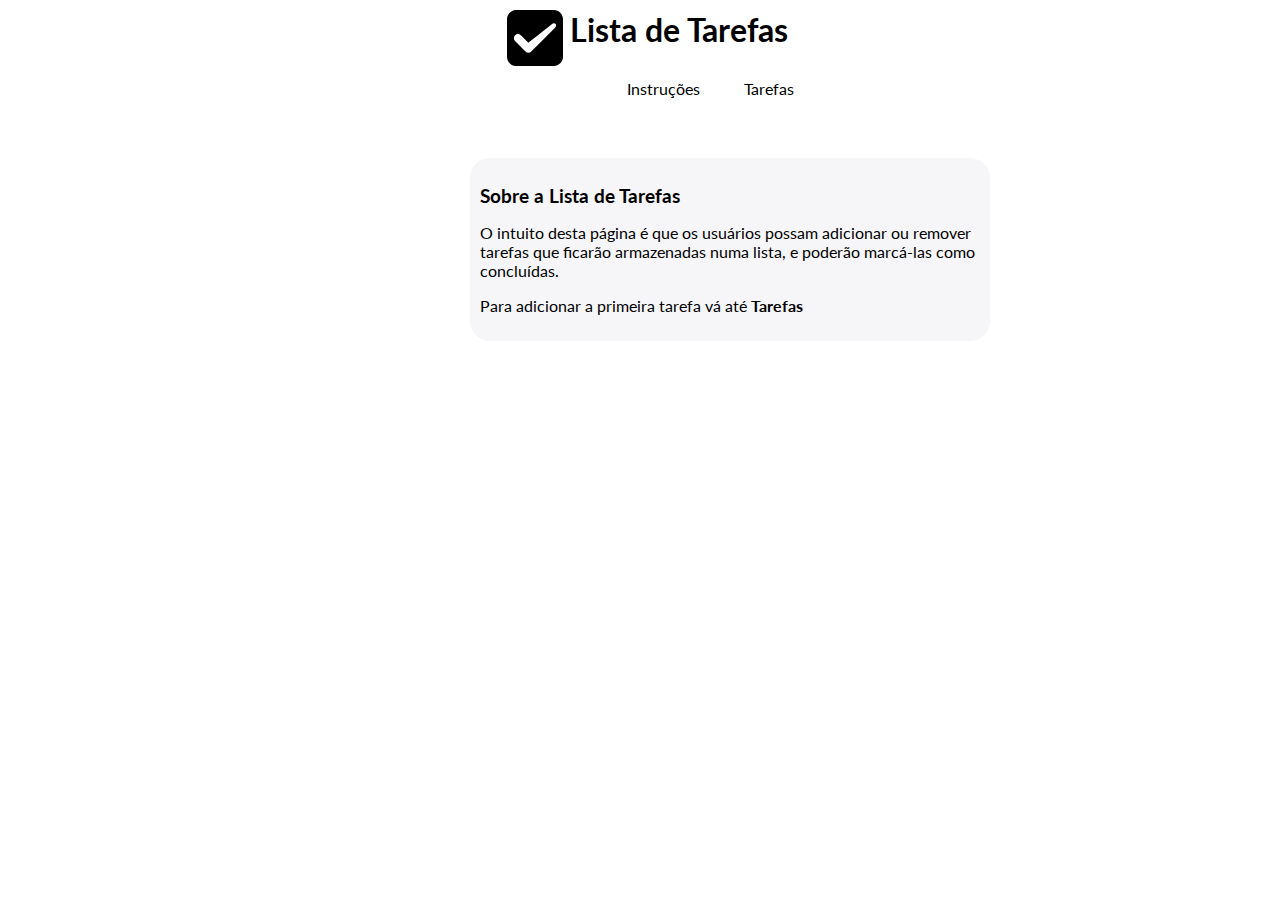
<file: index.html>
<!DOCTYPE html>
<html lang="en">
<head>
    <meta charset="UTF-8">
    <meta name="viewport" content="width=device-width, initial-scale=1.0">
    <link rel="icon" href="./imagens/favicon.ico">
    <link rel="stylesheet" href="style/style.css">
    <title>Lista de Tarefas | Instruções</title>
</head>
<body>
    <header>
        <img src="imagens/logo.svg" alt="" width="70px" height="auto" />
        <h1>Lista de Tarefas</h1>
    </header>
    <nav>
        <a href="index.html">Instruções</a>
        <a href="tarefas.html">Tarefas</a>
    </nav>
    <main>
        <section>
            <h2>Sobre a Lista de Tarefas</h2>
            <p>O intuito desta página é que os usuários possam adicionar ou remover tarefas que ficarão armazenadas numa lista, e poderão marcá-las como concluídas.</p>
            <p>Para adicionar a primeira tarefa vá até <b>Tarefas</b></p>
        </section>
    </main>
</body>
</html>
</file>
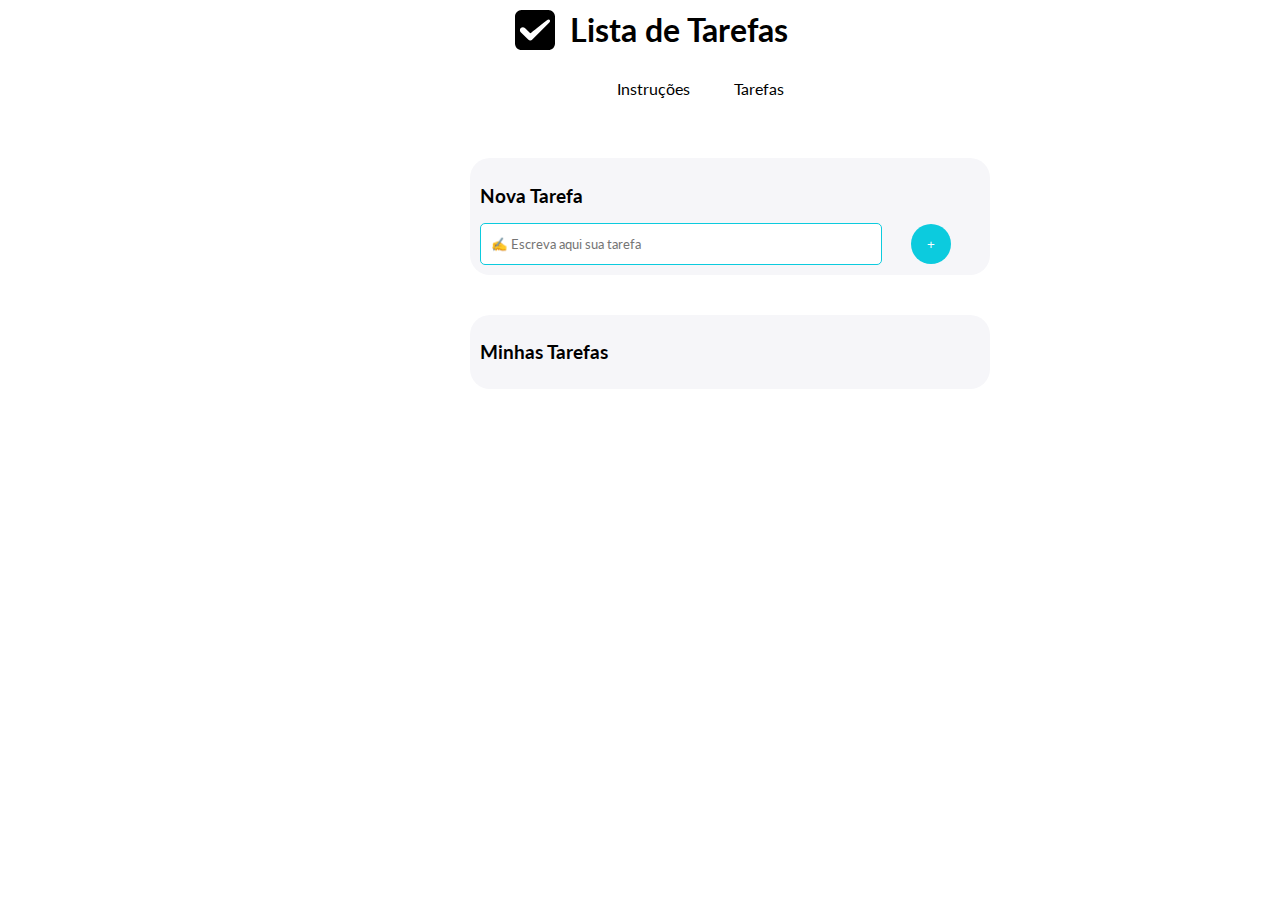
<file: tarefas.html>
<!DOCTYPE html>
<html lang="en">
<head>
    <meta charset="UTF-8">
    <meta name="viewport" content="width=device-width, initial-scale=1.0">
    <link rel="icon" href="./imagens/favicon.ico">
    <link rel="stylesheet" href="style/style.css">
    <title>Lista de Tarefas | Tarefas</title>
</head>
<body>
    <header>
        <img src="./imagens/logo.svg" alt="" width="70px" height="50px" />
        <h1>Lista de Tarefas</h1>
    </header>
    <nav>
        <a href="index.html">Instruções</a>
        <a href="tarefas.html">Tarefas</a>
    </nav>
    <main>
        <section id="novaTarefa">
            <h2>Nova Tarefa</h2>
            <input id="inputNovaTarefa" type="text" placeholder="✍️ Escreva aqui sua tarefa">
            <input id="btnNovaTarefa" type="submit" value="+">
        </section>
        <section id="listaDeTarefas">
            <h2>Minhas Tarefas</h2>
            <ul id="tarefas">
                
            </ul>
        </section>
    </main>
    <script src="app/app.js"></script>
</body>
</html>
</file>
<file: style/style.css>
@import url('https://fonts.googleapis.com/css2?family=Lato:wght@400;700&display=swap');

body{
    font-family: Lato, sans-serif;
    margin: 0;
    padding: 0;
}

header{
    width: 300px;
    margin: 0 500px;
}

header img {
    float: left;
}

header h1{
    position: relative;
    margin: 10px 0 10px 0;
}

nav{
    width: 300px;
    margin: 0 550px;
    padding: 20px 0;
    text-align: center;
}

nav a{
    margin: 20px;
    color: #000;
    text-decoration: none;
}

main{
    width: 750px;
    margin: 40px 370px;
}

section{
    width: 500px;
    height: auto;
    margin: 40px 100px;
    background-color: #F6F6F9;
    border-radius: 20px;
    padding: 10px;
}

section h2{
    font-size: 19px;
}

#inputNovaTarefa{
    font-family: Lato, sans-serif;
    padding: 0 10px;
    height: 40px;
    width: 380px;
    border-radius: 5px;
    border: 1px solid #0CCBDE;
}

#btnNovaTarefa{
    width: 40px;
    height: 40px;
    border-radius: 20px;
    border: none;
    margin: 0 25px;
    color: #fff;
    background-color: #0CCBDE;
}

#btnNovaTarefa:hover{
    transform: scale(1.1);
}

#listaDeTarefas ul {
    margin: 0;
    padding: 0;
}

#listaDeTarefas li{
    list-style: none;
    padding: 20px 10px;
    margin: 20px;
    background-color: #fff;
    border-radius: 10px;
}

#listaDeTarefas li:hover{
    background-color: #0CCBDE;
    color: #FFFFFF;
}

.aberta{
    text-decoration: none;
  }
  
.concluida{
    text-decoration: line-through;
}

.btnEditar{
    border: none;
    float: right;
    padding: 3px;
    margin-right: 10px;
    border-radius: 5px;
    color: #fff;
    background-color: #fff;
}


.btnDelete{
    width: 20px;
    height: auto;
    border: none;
    float: right;
    padding: 3px;
    border-radius: 5px;
}
</file>
